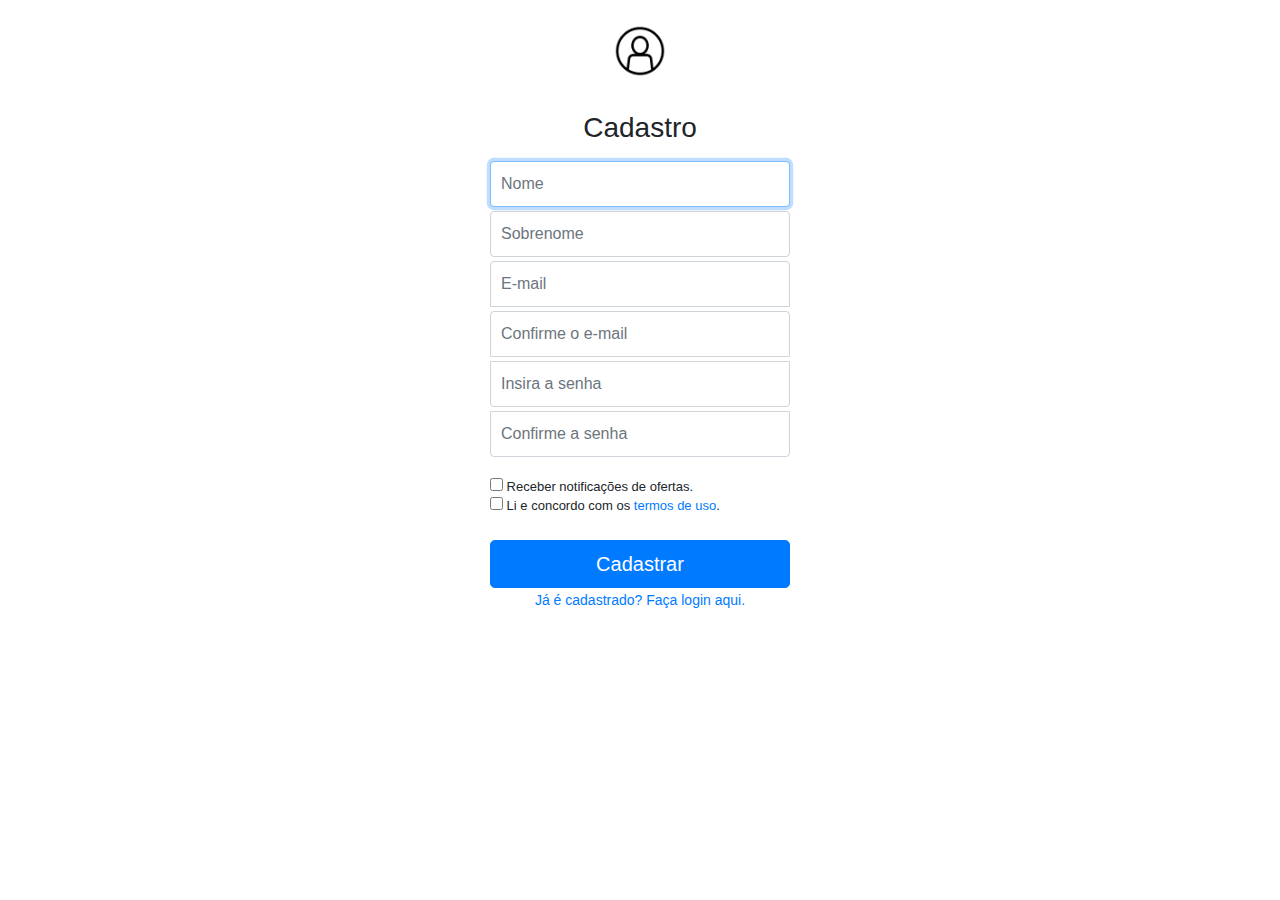
<file: cadastrar.html>
<!DOCTYPE html>
<html lang="pt-BR">

<head>
    <meta charset="UTF-8">
    <meta http-equiv="X-UA-Compatible" content="IE=edge">
    <meta name="viewport" content="width=device-width, initial-scale=1.0">
    <link rel="apple-touch-icon" sizes="180x180" href="assets/apple-touch-icon.png">
    <link rel="icon" type="image/png" sizes="32x32" href="assets/favicon-32x32.png">
    <link rel="icon" type="image/png" sizes="16x16" href="assets/favicon-16x16.png">
    <link rel="manifest" href="assets/site.webmanifest">
    <link rel="stylesheet" href="css/style.css">
    <link href="css/bootstrap.min.css" rel="stylesheet">
    <link rel="stylesheet" href="https://use.fontawesome.com/releases/v5.5.0/css/all.css"
        integrity="sha384-B4dIYHKNBt8Bc12p+WXckhzcICo0wtJAoU8YZTY5qE0Id1GSseTk6S+L3BlXeVIU" crossorigin="anonymous">
    <link rel="stylesheet" href="https://maxcdn.bootstrapcdn.com/bootstrap/4.1.3/css/bootstrap.min.css">
    
    <title>Cadastrar no Hnífar</title>
</head>

<body>

    <form class="form-signin">

        <img class="mb-4" src="img/user.png" alt="" width="72" height="72">
        <h1 class="h3 mb-3 font-weight-normal">Cadastro</h1>

        <label for="inputNome" class="sr-only">Nome</label>
        <input type="name" id="inputNome" class="form-control" placeholder="Nome" required autofocus>
        <label for="inputSobrenome" class="sr-only">Sobrenome</label>
        <input type="name" id="inputSobrenome" class="form-control" placeholder="Sobrenome" required autofocus>

        <label for="inputEmail" class="sr-only">Endereço de e-mail</label>
        <input type="email" id="inputEmail" class="form-control" placeholder="E-mail" required autofocus>
        <label for="inputEmail_confirm" class="sr-only">Confirme o endereço de e-mail</label>
        <input type="email" id="inputEmail_confirm" class="form-control" placeholder="Confirme o e-mail" required autofocus>

        <label for="inputPassword" class="sr-only">Senha</label>
        <input type="password" id="inputPassword" class="form-control" placeholder="Insira a senha" required>
        <label for="inputPassword_confirm" class="sr-only">Confirme a senha</label>
        <input type="password" id="inputPassword_confirm" class="form-control" placeholder="Confirme a senha" required>

        <div class="checkbox mb-3">
            <label>
                <input type="checkbox" value="receber"> Receber notificações de ofertas.<br>
                <input type="checkbox" value="concordar"> Li e concordo com os <a href="termos.html">termos de uso</a>.
            </label>
        </div>

        <button class="btn btn-lg btn-primary btn-block" type="submit">Cadastrar</button>
        <a class="link-cadastrar" href="entrar.html">Já é cadastrado? Faça login aqui.</a>
    </form>


</body>

</html>
</file>
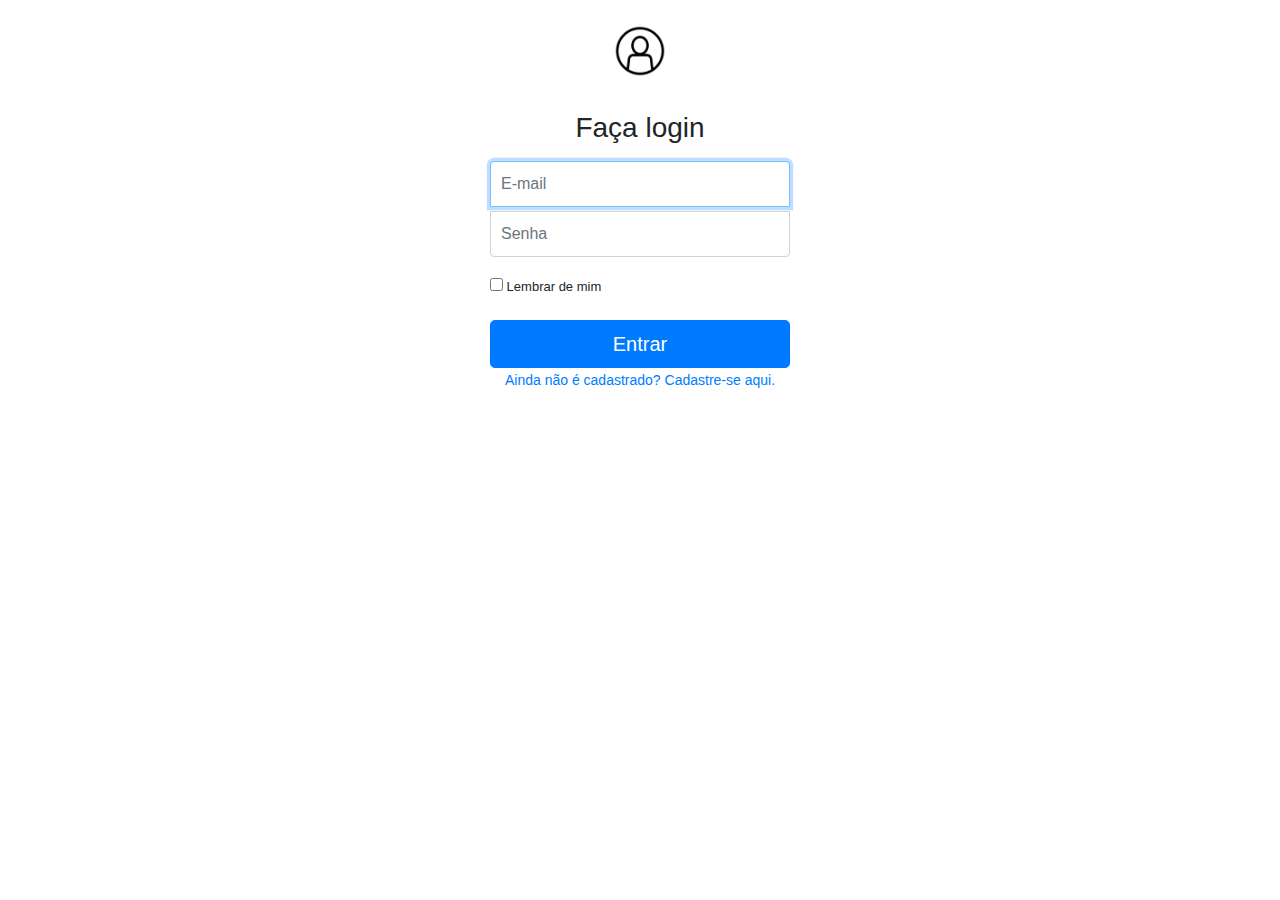
<file: entrar.html>
<!DOCTYPE html>
<html lang="pt-BR">

<head>
  <meta charset="UTF-8">
  <meta http-equiv="X-UA-Compatible" content="IE=edge">
  <meta name="viewport" content="width=device-width, initial-scale=1.0">
  <link rel="apple-touch-icon" sizes="180x180" href="assets/apple-touch-icon.png">
    <link rel="icon" type="image/png" sizes="32x32" href="assets/favicon-32x32.png">
    <link rel="icon" type="image/png" sizes="16x16" href="assets/favicon-16x16.png">
    <link rel="manifest" href="assets/site.webmanifest">
    <link rel="stylesheet" href="css/style.css">
    <link href="css/bootstrap.min.css" rel="stylesheet">
    <link rel="stylesheet" href="https://use.fontawesome.com/releases/v5.5.0/css/all.css"
        integrity="sha384-B4dIYHKNBt8Bc12p+WXckhzcICo0wtJAoU8YZTY5qE0Id1GSseTk6S+L3BlXeVIU" crossorigin="anonymous">
    <link rel="stylesheet" href="https://maxcdn.bootstrapcdn.com/bootstrap/4.1.3/css/bootstrap.min.css">
  
  <title>Entrar no Hnífar</title>
</head>

<body>

  <form class="form-signin">

    <img class="mb-4" src="img/user.png" alt="" width="72" height="72">

    <h1 class="h3 mb-3 font-weight-normal">Faça login</h1>
    <label for="inputEmail" class="sr-only">Endereço de email</label>
    <input type="email" id="inputEmail" class="form-control" placeholder="E-mail" required autofocus>

    <label for="inputPassword" class="sr-only">Senha</label>
    <input type="password" id="inputPassword" class="form-control" placeholder="Senha" required>

    <div class="checkbox mb-3">
      <label>
        <input type="checkbox" value="remember-me"> Lembrar de mim
      </label>
    </div>

    <button class="btn btn-lg btn-primary btn-block" type="submit">Entrar</button>

    <a class="link-cadastrar" href="cadastrar.html">Ainda não é cadastrado? Cadastre-se aqui.</a>
  </form>


</body>

</html>
</file>
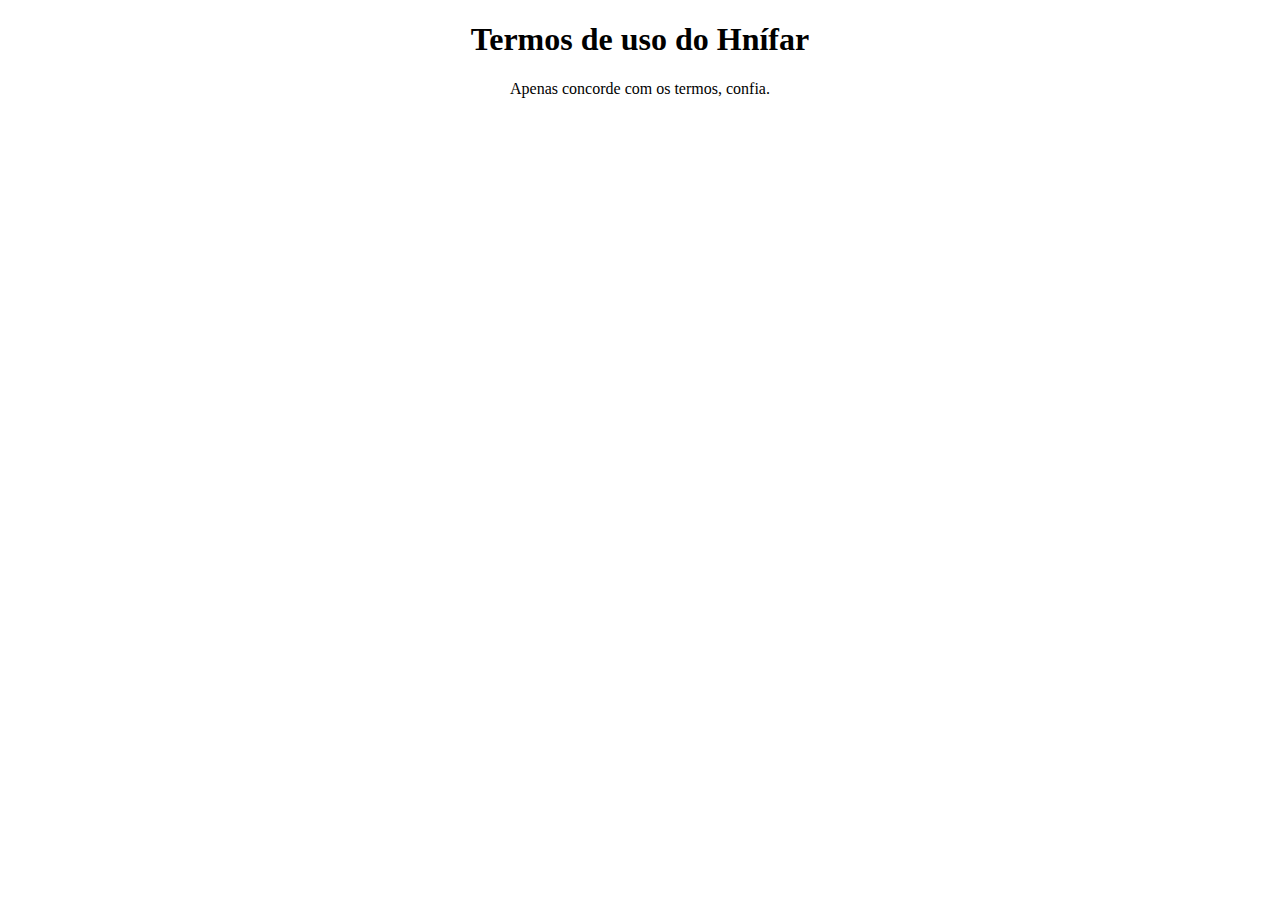
<file: termos.html>
<!DOCTYPE html>
<html lang="pt-BR">

<head>
    <meta charset="UTF-8">
    <meta http-equiv="X-UA-Compatible" content="IE=edge">
    <meta name="viewport" content="width=device-width, initial-scale=1.0">
    <link rel="apple-touch-icon" sizes="180x180" href="assets/apple-touch-icon.png">
    <link rel="icon" type="image/png" sizes="32x32" href="assets/favicon-32x32.png">
    <link rel="icon" type="image/png" sizes="16x16" href="assets/favicon-16x16.png">
    <link rel="manifest" href="assets/site.webmanifest">  

    <title>Termos de uso Hnífar</title>
</head>

<body>
    <center>
        <h1>Termos de uso do Hnífar</h1>

        <div>
            <p>Apenas concorde com os termos, confia.</p>
        </div>
    </center>
</body>

</html>
</file>
<file: css/style.css>
html,
body {
  height: 100%;
}

.form-signin {
  text-align: center;
  width: 100%;
  max-width: 330px;
  padding: 15px;
  margin: auto;
}
.form-signin .checkbox {
  font-weight: 400;
  margin-top: 20px;
  font-size: 13px;
  text-align: left;
}
.form-signin .form-control {
  margin-bottom: 4px;
  position: relative;
  box-sizing: border-box;
  height: auto;
  padding: 10px;
  font-size: 16px;
}
.form-signin .form-control:focus {
  z-index: 2;
}
.form-signin input[type="email"] {
  border-bottom-right-radius: 0;
  border-bottom-left-radius: 0;
}
.form-signin input[type="password"] {
  border-top-left-radius: 0;
  border-top-right-radius: 0;
}
.link-cadastrar {
  font-size: 14px;
}
.img-home {
  height: auto;
  width: 100%;
}
.body-home {
  overflow: hidden;
  text-align: center;
  height: 100%;
  width: 100%;
}
.navbar {
  background-color: black;
}
header {
  width: 100%;
  height: 100vh;
  overflow: hidden;
  position: relative;
  text-align: center;
}
.img-wrapper {
  width: 100%;
  height: 100%;
  overflow: hidden;
  background-color: rgb(0, 0, 0);
}
.img-wrapper img {
  width: 100%;
  height: 100%;
  object-fit: cover;
  opacity: 0.3;
  animation: zoom 25s;
}
.banner button {
  font-family: var(--font-action);
  color: #fff;
  text-transform: uppercase;
  letter-spacing: 0.1rem;
  background: #1d65eb;
  background: -webkit-linear-gradient(to right, #447fff, #0988ff);
  background: linear-gradient(to left, #4c9ae4, #0988ff);
  padding: 1rem 3rem;
  border: none;
  border-radius: 5px;
  cursor: pointer;
  opacity: 0;
  animation: moveBanner 0.9s 0.8s forwards;
  text-decoration: none;
}
.buttonVejamais {
  text-decoration: none;
  color: #fff;
}
.buttonVejamais:hover {
  text-decoration: none;
  color: #fff;
 }
@keyframes zoom {
  0% {
    transform: scale(1.3);
  }
  100% {
    transform: scale(1);
  }
}
.banner {
  position: absolute;
  top: 20%;
  left: 9%;
}
.banner h1 {
  color: #ffffff;
  font-size: 3.5rem;
  font-weight: 200;
  text-shadow: 0.3rem 0.4rem 2px rgba(0, 0, 0, 0.4);
  line-height: 3.5rem;
  margin-bottom: 2rem;
  opacity: 0;
  animation: moveBanner 1s 0.5s forwards;
}

.banner p {
  color: #fff;
  font-size: 2rem;
  text-shadow: 0.2rem 0.2rem rgba(0, 0, 0, 0.4);
  margin-bottom: 2rem;
  opacity: 0;
  animation: moveBanner 1s 0.7s forwards;
}
@keyframes moveBanner {
  0% {
    transform: translateY(10rem) rotateY(-30deg);
  }
  100% {
    transform: translateY(0) rotateY(0);
    opacity: 1;
  }
}
.container {
  object-position: center;
  margin-top: 20px;
  margin-bottom: 20px;
}
.col-sm {
  padding: 5px;
  text-align: center;
}
.informacoesProduto {
  margin-top: 0px;
}
#navegacaoDeCompras {
 text-align: center;
}
.navegacaoDeCompras {
  padding-left: 1rem;
}
footer{
  text-align: center;
  width: 100%;
  height: 7rem;
  background-color: #000000;
  display: flex;
  justify-content: center;
  align-items: center;
}
.social-list a{

  margin: 0 2rem;
  color: #a7a7a7;
  font-size: 1.3rem;
}
</file>
